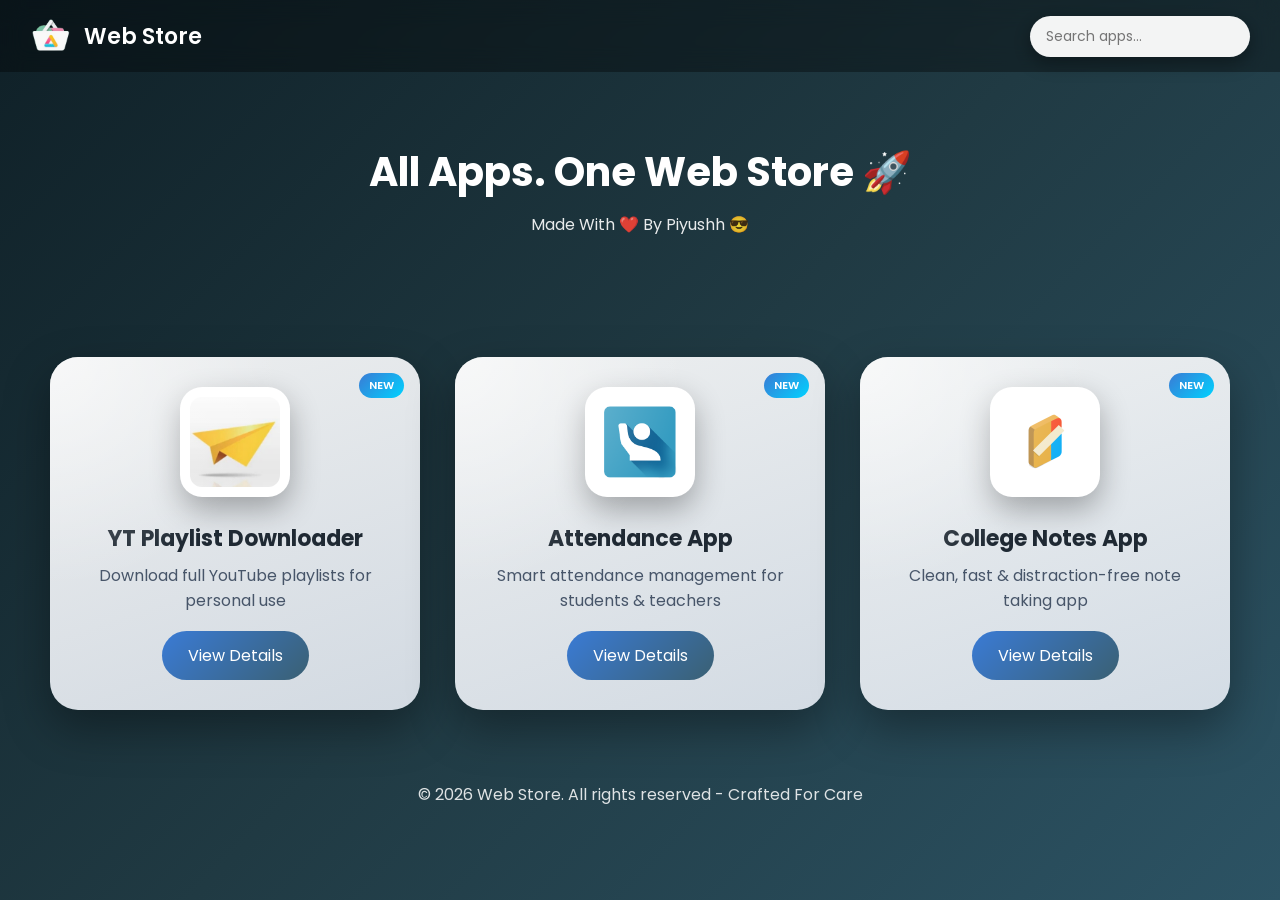
<file: index.html>
<!DOCTYPE html>
<html lang="en">
<head>
  <meta charset="UTF-8">
  <title>Web Store</title>

  <!-- Google Font -->
  <link rel="preconnect" href="https://fonts.googleapis.com">
  <link rel="preconnect" href="https://fonts.gstatic.com" crossorigin>
  <link href="https://fonts.googleapis.com/css2?family=Poppins:wght@300;400;500;600;700&display=swap" rel="stylesheet">

  <!-- Home Page CSS -->
  <link rel="stylesheet" href="style.css">
</head>
<body>

<!-- ================= App Bar ================= -->
<header class="app-bar">
  <div class="app-bar-inner">

    <div class="logo-area">
      <img src="images/logo.png" alt="Web Store Logo">
      <span>Web Store</span>
    </div>

    <!-- Search -->
    <div class="appbar-search">
      <input
        type="text"
        id="searchInput"
        placeholder="Search apps..."
        onkeyup="searchApps()"
      >
    </div>

  </div>
</header>

<!-- ================= Hero ================= -->
<section class="hero">
  <h1>All Apps. One Web Store 🚀</h1>
  <p>Made With ❤️ By Piyushh 😎</p>
</section>

<!-- ================= Apps Grid ================= -->
<section class="apps-container">


    <!-- YT Downloader -->
  <div class="app-card">
    <span class="badge">NEW</span>
    <img src="images/yt.png" alt="YT Playlist Downloader">

    <h3>YT Playlist Downloader</h3>
    <p>Download full YouTube playlists for personal use</p>

    <a href="app-pages/yt-downloader.html">
      View Details
    </a>
  </div>


  <!-- Attendance App -->
  <div class="app-card">
    <span class="badge">NEW</span>
    <img src="images/attendance.png" alt="Attendance App">

    <h3>Attendance App</h3>
    <p>Smart attendance management for students & teachers</p>

    <a href="app-pages/attendance.html">
      View Details
    </a>
  </div>

  <!-- Notes App -->
  <div class="app-card">
    <span class="badge">NEW</span>
    <img src="images/notes.png" alt="Notes App">

    <h3> College Notes App</h3>
    <p>Clean, fast & distraction-free note taking app</p>

    <a href="app-pages/notes.html">
      View Details
    </a>
  </div>



</section>

<!-- ================= Footer ================= -->
<footer>
  © 2026 Web Store. All rights reserved - Crafted For Care
</footer>

<!-- ================= JS ================= -->
<script>
function searchApps() {
  const input = document.getElementById("searchInput").value.toLowerCase();
  const cards = document.getElementsByClassName("app-card");

  for (let i = 0; i < cards.length; i++) {
    const title = cards[i].getElementsByTagName("h3")[0].innerText.toLowerCase();
    const desc  = cards[i].getElementsByTagName("p")[0].innerText.toLowerCase();

    if (title.includes(input) || desc.includes(input)) {
      cards[i].style.display = "block";
    } else {
      cards[i].style.display = "none";
    }
  }
}
</script>

</body>
</html>
</file>
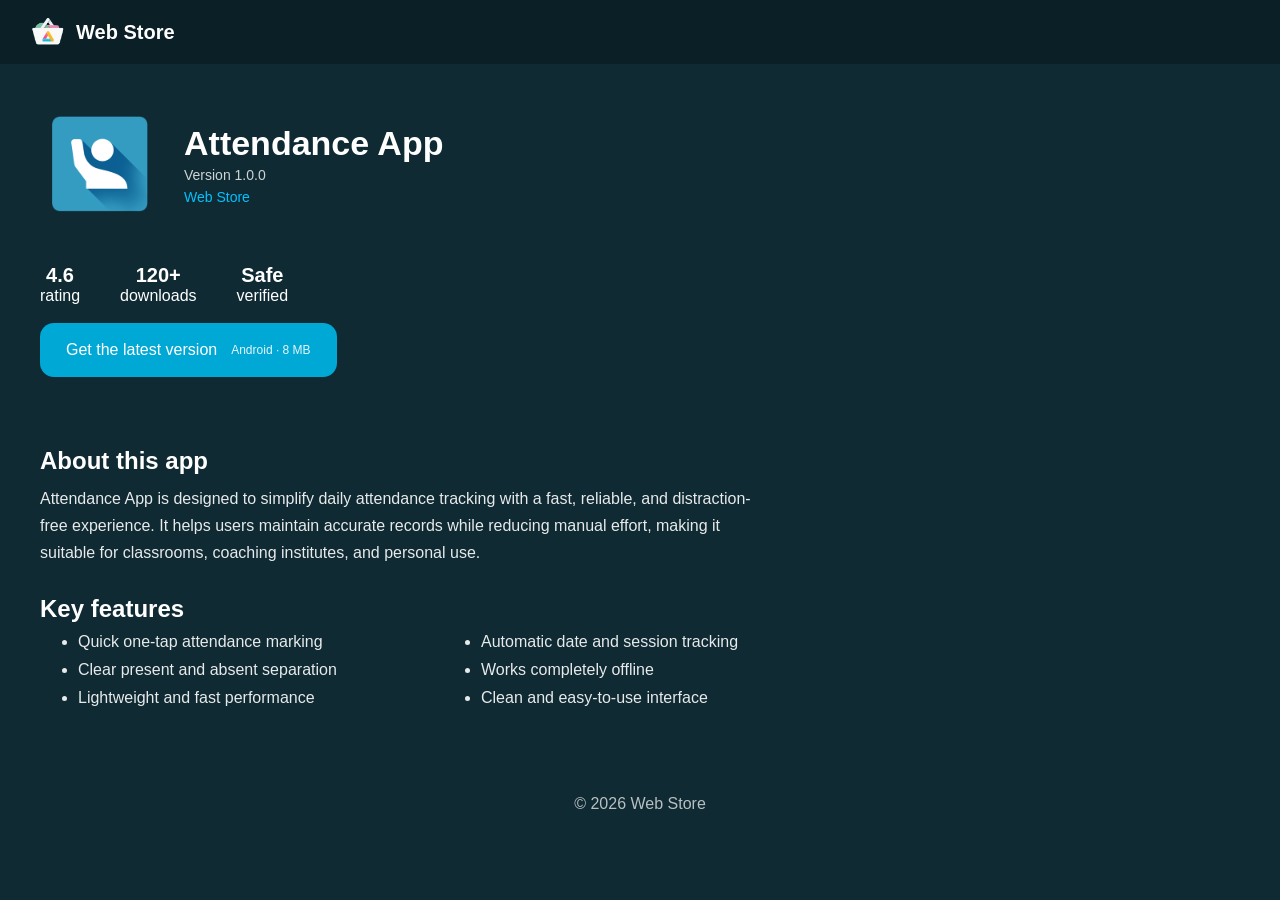
<file: app-pages/attendance.html>
<!DOCTYPE html>
<html>
<head>
 <link rel="stylesheet" href="../app.css">

</head>
<body>

<header class="app-bar">
  <div class="logo-area">
    <img src="../images/logo.png"> Web Store
  </div>
</header>

<!-- Top header -->
<section class="app-header">
  <img src="../images/attendance.png">

  <div class="app-title">
    <h1>Attendance App</h1>
    <div class="version">Version 1.0.0</div>
    <div class="publisher">Web Store</div>
  </div>
</section>

<!-- Stats + Download -->
<section class="app-actions">
  <div class="stats">
    <div class="stat"><strong>4.6</strong><br>rating</div>
    <div class="stat"><strong>120+</strong><br>downloads</div>
    <div class="stat"><strong>Safe</strong><br>verified</div>
  </div>

  <a class="download-box" href="../apps/attendance.apk" download>
    Get the latest version
    <small>Android · 8 MB</small>
  </a>
</section>

<section class="content">

  <div class="info-block">
    <h2>About this app</h2>
    <p>
      Attendance App is designed to simplify daily attendance tracking with a
      fast, reliable, and distraction-free experience.  
      It helps users maintain accurate records while reducing manual effort,
      making it suitable for classrooms, coaching institutes, and personal use.
    </p>
  </div>

  <div class="info-block">
    <h2>Key features</h2>
    <ul class="features">
      <li>Quick one-tap attendance marking</li>
      <li>Automatic date and session tracking</li>
      <li>Clear present and absent separation</li>
      <li>Works completely offline</li>
      <li>Lightweight and fast performance</li>
      <li>Clean and easy-to-use interface</li>
    </ul>
  </div>

</section>


<footer>© 2026 Web Store</footer>
</body>
</html>
</file>
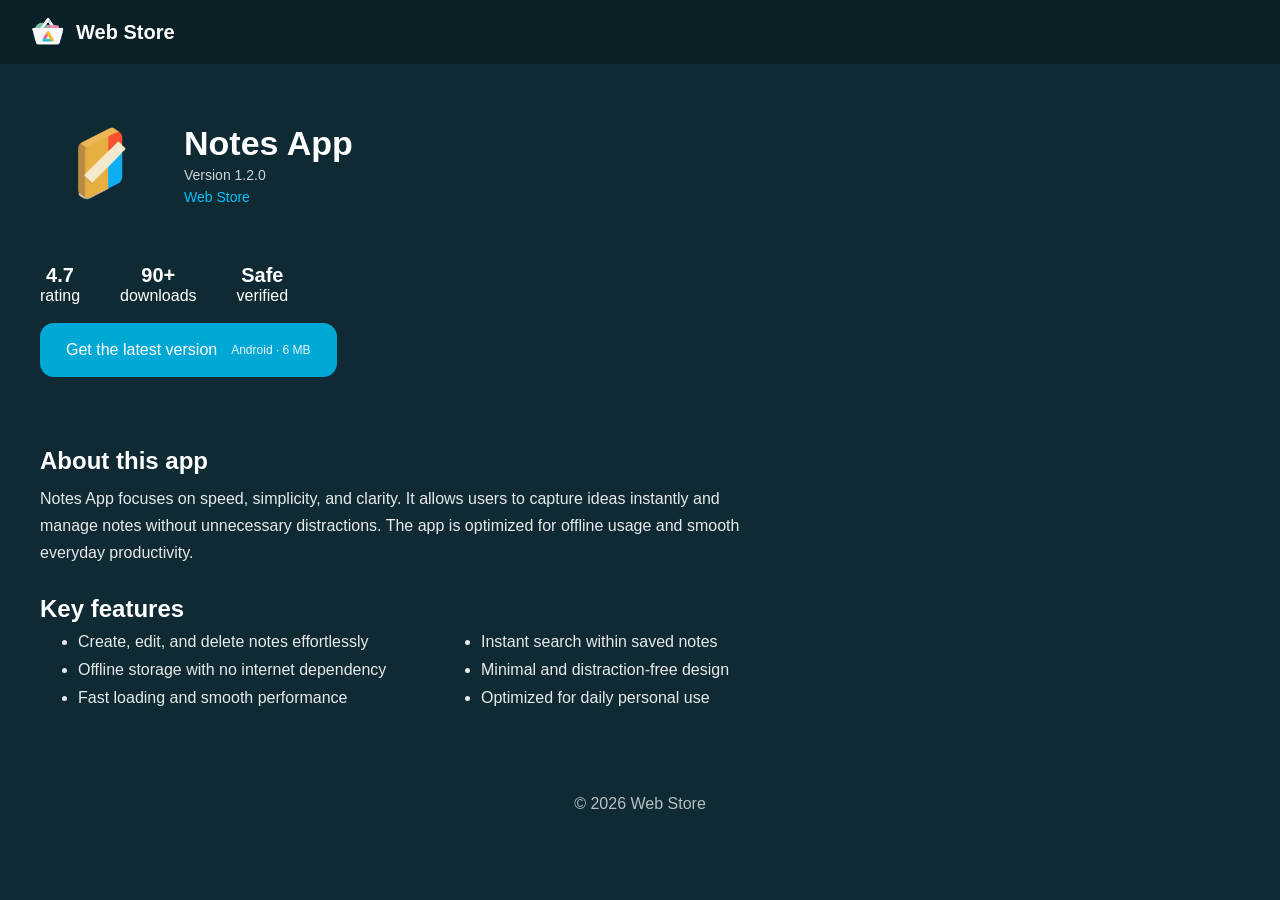
<file: app-pages/notes.html>
<!DOCTYPE html>
<html>
<head>
  <title>Notes App | Web Store</title>
  <link rel="stylesheet" href="../app.css">

</head>
<body>

<header class="app-bar">
  <div class="logo-area">
    <img src="../images/logo.png"> Web Store
  </div>
</header>

<section class="app-header">
  <img src="../images/notes.png">

  <div class="app-title">
    <h1>Notes App</h1>
    <div class="version">Version 1.2.0</div>
    <div class="publisher">Web Store</div>
  </div>
</section>

<section class="app-actions">
  <div class="stats">
    <div class="stat"><strong>4.7</strong><br>rating</div>
    <div class="stat"><strong>90+</strong><br>downloads</div>
    <div class="stat"><strong>Safe</strong><br>verified</div>
  </div>

  <a class="download-box" href="../apps/notes.apk" download>
    Get the latest version
    <small>Android · 6 MB</small>
  </a>
</section>

<section class="content">

  <div class="info-block">
    <h2>About this app</h2>
    <p>
      Notes App focuses on speed, simplicity, and clarity.
      It allows users to capture ideas instantly and manage notes without
      unnecessary distractions.  
      The app is optimized for offline usage and smooth everyday productivity.
    </p>
  </div>

  <div class="info-block">
    <h2>Key features</h2>
    <ul class="features">
      <li>Create, edit, and delete notes effortlessly</li>
      <li>Instant search within saved notes</li>
      <li>Offline storage with no internet dependency</li>
      <li>Minimal and distraction-free design</li>
      <li>Fast loading and smooth performance</li>
      <li>Optimized for daily personal use</li>
    </ul>
  </div>

</section>


<footer>© 2026 Web Store</footer>
</body>
</html>
</file>
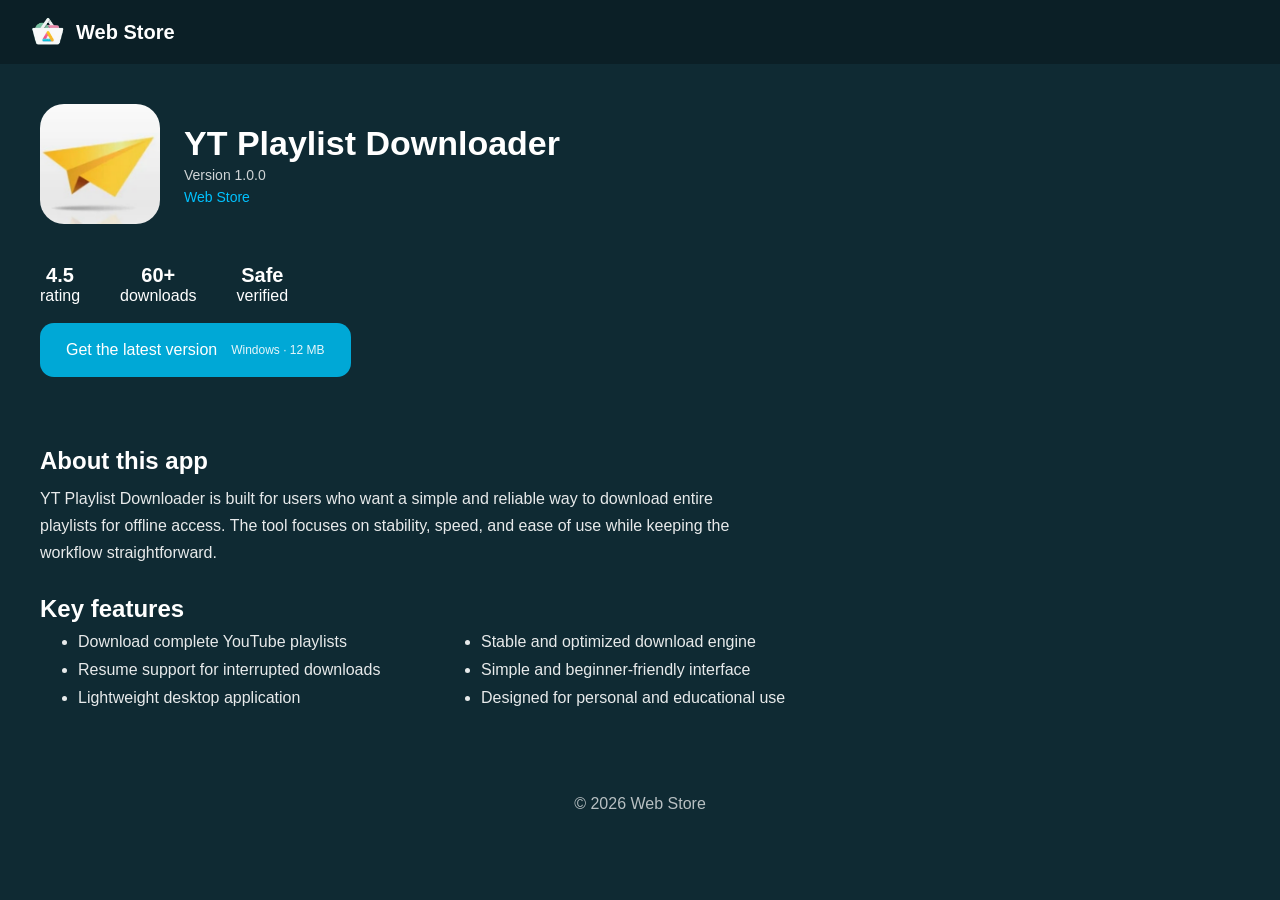
<file: app-pages/yt-downloader.html>
<!DOCTYPE html>
<html>
<head>
  <title>YT Playlist Downloader | Web Store</title>
  <link rel="stylesheet" href="../app.css">

</head>
<body>

<header class="app-bar">
  <div class="logo-area">
    <img src="../images/logo.png"> Web Store
  </div>
</header>

<section class="app-header">
  <img src="../images/yt.png">

  <div class="app-title">
    <h1>YT Playlist Downloader</h1>
    <div class="version">Version 1.0.0</div>
    <div class="publisher">Web Store</div>
  </div>
</section>

<section class="app-actions">
  <div class="stats">
    <div class="stat"><strong>4.5</strong><br>rating</div>
    <div class="stat"><strong>60+</strong><br>downloads</div>
    <div class="stat"><strong>Safe</strong><br>verified</div>
  </div>

  <a class="download-box" href="../apps/yt-downloader.exe" download>
    Get the latest version
    <small>Windows · 12 MB</small>
  </a>
</section>

<section class="content">

  <div class="info-block">
    <h2>About this app</h2>
    <p>
      YT Playlist Downloader is built for users who want a simple and reliable
      way to download entire playlists for offline access.
      The tool focuses on stability, speed, and ease of use while keeping the
      workflow straightforward.
    </p>
  </div>

  <div class="info-block">
    <h2>Key features</h2>
    <ul class="features">
      <li>Download complete YouTube playlists</li>
      <li>Stable and optimized download engine</li>
      <li>Resume support for interrupted downloads</li>
      <li>Simple and beginner-friendly interface</li>
      <li>Lightweight desktop application</li>
      <li>Designed for personal and educational use</li>
    </ul>
  </div>

</section>

<footer>© 2026 Web Store</footer>
</body>
</html>
</file>
<file: style.css>
* {
  margin: 0;
  padding: 0;
  box-sizing: border-box;
  font-family: 'Poppins', sans-serif;
}

/* ===== Background ===== */
body {
  background: linear-gradient(135deg, #0f2027, #203a43, #2c5364);
  min-height: 100vh;
  color: white;
}

/* ===== App Bar ===== */
.app-bar {
  background: rgba(0, 0, 0, 0.35);
  padding: 15px 30px;
  position: sticky;
  top: 0;
  backdrop-filter: blur(12px);
  z-index: 100;
}

.app-bar-inner {
  display: flex;
  align-items: center;
  justify-content: space-between;
}

.logo-area {
  display: flex;
  align-items: center;
  font-size: clamp(18px, 3.5vw, 22px); /* clamp */
  font-weight: 600;
}

.logo-area img {
  height: clamp(38px, 6vw, 42px); /* clamp */
  margin-right: 12px;
}

/* Search */
.appbar-search input {
  width: 220px;
  padding: 10px 16px;
  border-radius: 999px;
  border: none;
  outline: none;
  font-size: clamp(13px, 3vw, 14px); /* clamp */
  background: rgba(255,255,255,0.95);
  box-shadow: 0 6px 18px rgba(0,0,0,0.35);
}

/* ===== Hero ===== */
.hero {
  text-align: center;
  padding: 70px 20px;
}

.hero h1 {
  font-size: clamp(26px, 6vw, 40px); /* clamp */
}

.hero p {
  margin-top: 10px;
  font-size: clamp(14px, 3.5vw, 16px); /* clamp */
  opacity: 0.9;
}

/* ===== Apps Grid ===== */
.apps-container {
  display: grid;
  grid-template-columns: repeat(auto-fit, minmax(260px, 1fr));
  gap: 35px;
  padding: 50px;
}

/* ===== App Card ===== */
.app-card {
  position: relative;
  background: linear-gradient(
    160deg,
    rgba(255,255,255,0.92),
    rgba(235,240,248,0.88)
  );
  border-radius: 28px;
  padding: 30px 25px;
  text-align: center;
  transition: all 0.4s ease;
  box-shadow: 0 18px 45px rgba(0,0,0,0.35);
  overflow: hidden;
  color: #1f2933;
}

.app-card::before {
  content: "";
  position: absolute;
  inset: 0;
  background: radial-gradient(
    circle at top left,
    rgba(255,255,255,0.6),
    transparent 45%
  );
  pointer-events: none;
}

.app-card:hover {
  transform: translateY(-16px) scale(1.07);
  box-shadow: 0 35px 80px rgba(0,0,0,0.55);
}

/* Badge */
.badge {
  position: absolute;
  top: 16px;
  right: 16px;
  background: linear-gradient(135deg, #3a7bd5, #00d2ff);
  color: white;
  font-size: clamp(10px, 2.5vw, 11px); /* clamp */
  font-weight: 600;
  padding: 4px 10px;
  border-radius: 999px;
}

/* Icon */
.app-card img {
  width: clamp(90px, 18vw, 110px); /* clamp */
  margin-bottom: 18px;
  border-radius: 22px;
  background: white;
  padding: 10px;
  box-shadow: 0 12px 30px rgba(0,0,0,0.3);
}

/* Text */
.app-card h3 {
  font-size: clamp(18px, 4.5vw, 22px); /* clamp */
  margin-bottom: 8px;
}

.app-card p {
  font-size: clamp(14px, 3.5vw, 16px); /* clamp */
  color: #475569;
}

/* Button */
.app-card a {
  display: inline-block;
  margin-top: 18px;
  padding: 12px 26px;
  background: linear-gradient(135deg, #3a7bd5, #3a6073);
  color: white;
  text-decoration: none;
  border-radius: 999px;
  font-size: clamp(14px, 3.5vw, 16px); /* clamp */
}

/* Footer */
footer {
  text-align: center;
  padding: 22px;
  opacity: 0.85;
}
</file>
<file: app.css>
* {
  margin: 0;
  padding: 0;
  box-sizing: border-box;
  font-family: 'Poppins', sans-serif;
}

body {
  background: #0f2a33;
  color: white;
}

/* ===== App Bar ===== */
.app-bar {
  background: #0b1f26;
  padding: 14px 30px;
}

.logo-area {
  display: flex;
  align-items: center;
  font-size: 20px;
  font-weight: 600;
}

.logo-area img {
  height: 36px;
  margin-right: 10px;
}

/* ===== Top App Header ===== */
.app-header {
  display: flex;
  gap: 24px;
  padding: 40px;
  align-items: center;
}

.app-header img {
  width: 120px;
  border-radius: 24px;
}

/* App Title Block */
.app-title {
  display: flex;
  flex-direction: column;
}

.app-title h1 {
  font-size: 34px;
  line-height: 1.2;
}

.app-title .version {
  font-size: 14px;
  opacity: 0.8;
  margin-top: 4px;
}

.app-title .publisher {
  font-size: 14px;
  color: #00c2ff;
  margin-top: 6px;
}

/* ===== Stats + Download ===== */
.app-actions {
  padding: 0 40px 30px 40px;
}

.stats {
  display: flex;
  gap: 40px;
  margin-bottom: 18px;
}

.stat {
  text-align: center;
}

.stat strong {
  font-size: 20px;
}

/* Download Button */
.download-box {
  background: #00a8d6;
  color: white;
  padding: 18px 26px;
  border-radius: 14px;
  display: inline-flex;
  align-items: center;
  gap: 14px;
  text-decoration: none;
  font-weight: 500;
}

.download-box small {
  display: block;
  font-size: 12px;
  opacity: 0.9;
}

/* ===== Content ===== */
.content {
  padding: 40px;
  max-width: 900px;
}

.content h2 {
  margin-bottom: 12px;
}

.content p,
.content ul {
  opacity: 0.9;
}

.content ul {
  margin-left: 18px;
}

/* Footer */
footer {
  text-align: center;
  padding: 20px;
  opacity: 0.7;
}


/* Content alignment improvement */
.info-block {
  margin-bottom: 28px;
}

.info-block h2 {
  margin-bottom: 10px;
}

.info-block p {
  line-height: 1.7;
  max-width: 720px;
}

.features {
  display: grid;
  grid-template-columns: repeat(auto-fit, minmax(260px, 1fr));
  gap: 10px 24px;
  list-style: disc;
  padding-left: 20px;
}


/* ================= MOBILE RESPONSIVE FIX ================= */
@media (max-width: 768px) {

  /* App header stack */
  .app-header {
    flex-direction: column;
    text-align: center;
    padding: 30px 20px;
  }

  .app-header img {
    width: 110px;
    margin-bottom: 16px;
  }

  .app-title {
    align-items: center;
  }

  .app-title h1 {
    font-size: 26px;
  }

  /* Stats wrap */
  .stats {
    justify-content: center;
    flex-wrap: wrap;
    gap: 24px;
  }

  .app-actions {
    padding: 0 20px 30px 20px;
    text-align: center;
  }

  /* Download button full width feel */
  .download-box {
    justify-content: center;
    width: 100%;
    max-width: 360px;
  }

  /* Content padding */
  .content {
    padding: 30px 20px;
  }

  .content p,
  .content ul {
    text-align: left;
  }
}


@media (max-width: 768px) {

  /* App icon bigger */
  .app-header img {
    width: 140px;
  }

  /* App name bigger */
  .app-title h1 {
    font-size: 30px;
  }

  /* Version & publisher */
  .app-title .version,
  .app-title .publisher {
    font-size: 15px;
  }

  /* Stats numbers */
  .stat strong {
    font-size: 22px;
  }

  .stat {
    font-size: 13px;
  }

  /* Download button text */
  .download-box {
    font-size: 16px;
    padding: 20px 28px;
  }

  .download-box small {
    font-size: 13px;
  }
}



@media (max-width: 420px) {

  .app-title h1 {
    font-size: 26px;
  }

  .app-header img {
    width: 130px;
  }

  .download-box {
    font-size: 15px;
  }
}
</file>
